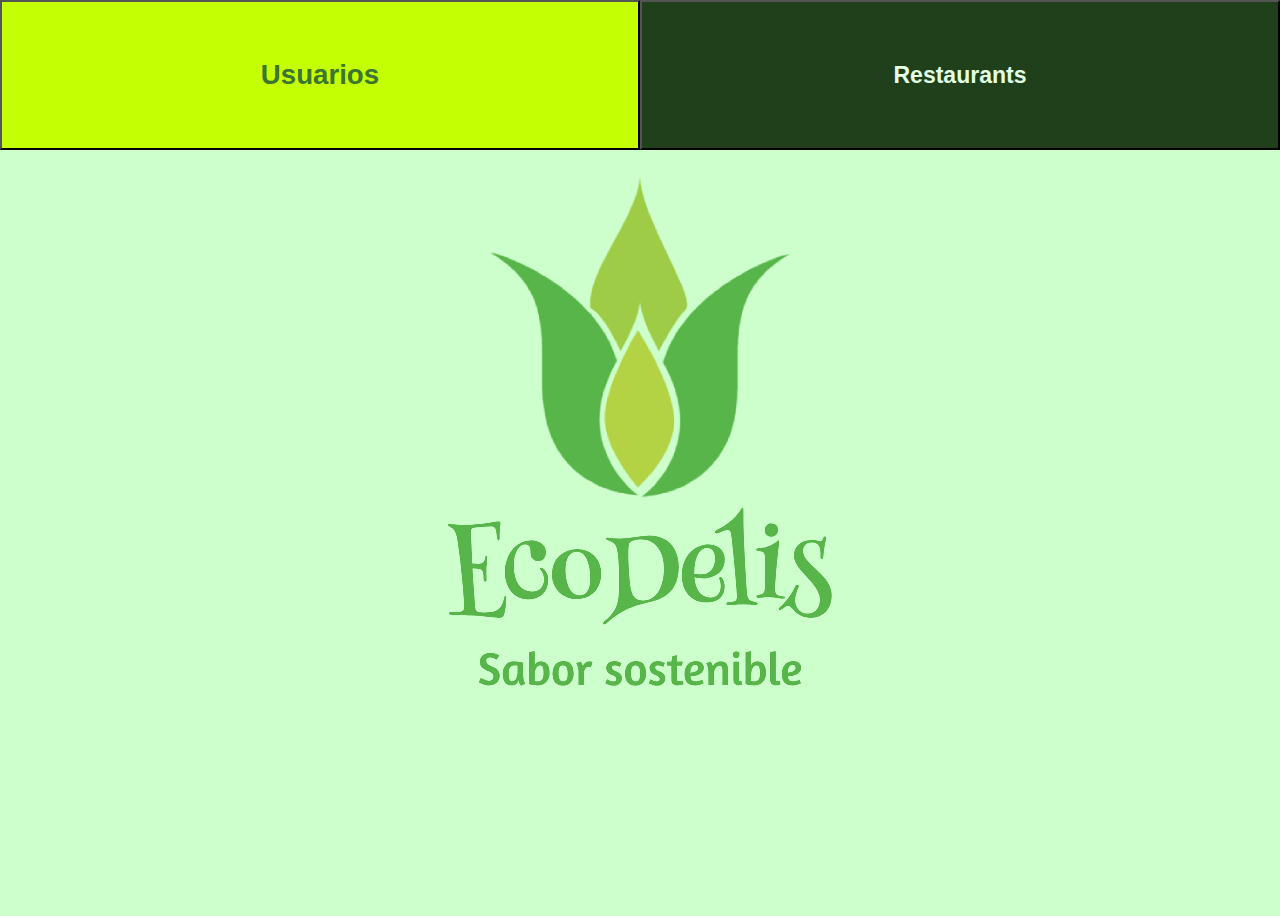
<file: src/main/resources/templates/Index.html>
<!DOCTYPE html>
<html lang="en" xmlns:th="http://www.thymeleaf.org">
<head>
    <meta charset="UTF-8">
    <meta name="viewport" content="width=device-width, initial-scale=1.0">
    <link rel="stylesheet" href="../static/css/index.css">
    <link rel="stylesheet" href="../static/css/footer.css">
    <title>Inicio</title>
</head>
<body>
<section class="contGrandeHome">
    <div class="contVideo" id="contVideo">
        <img src="../static/img/BannerFinal.jpg" alt="" class="video">
    </div>
    <div class="contBotones">
        <button class="btnHome soyUsuario" onclick="window.location.href='HomeUsuarios.html'">Usuarios</button>
        <button class="btnHome soyRestaurant" onclick="window.location.href='HomeRestaurantes.html'">Restaurants</button>
    </div>
</section>
<script>
    /* Agregar la clase 'show' después de que se haya cargado el DOM */
    document.addEventListener('DOMContentLoaded', function() {
        var contVideo = document.getElementById('contVideo');
        contVideo.classList.add('show');
    });
</script>
<!--<script src="./JavaScript/scriptChatbot.js"></script>-->
<!--<script src="./JavaScript/acciones.js"></script>-->
</body>
</html>
</file>
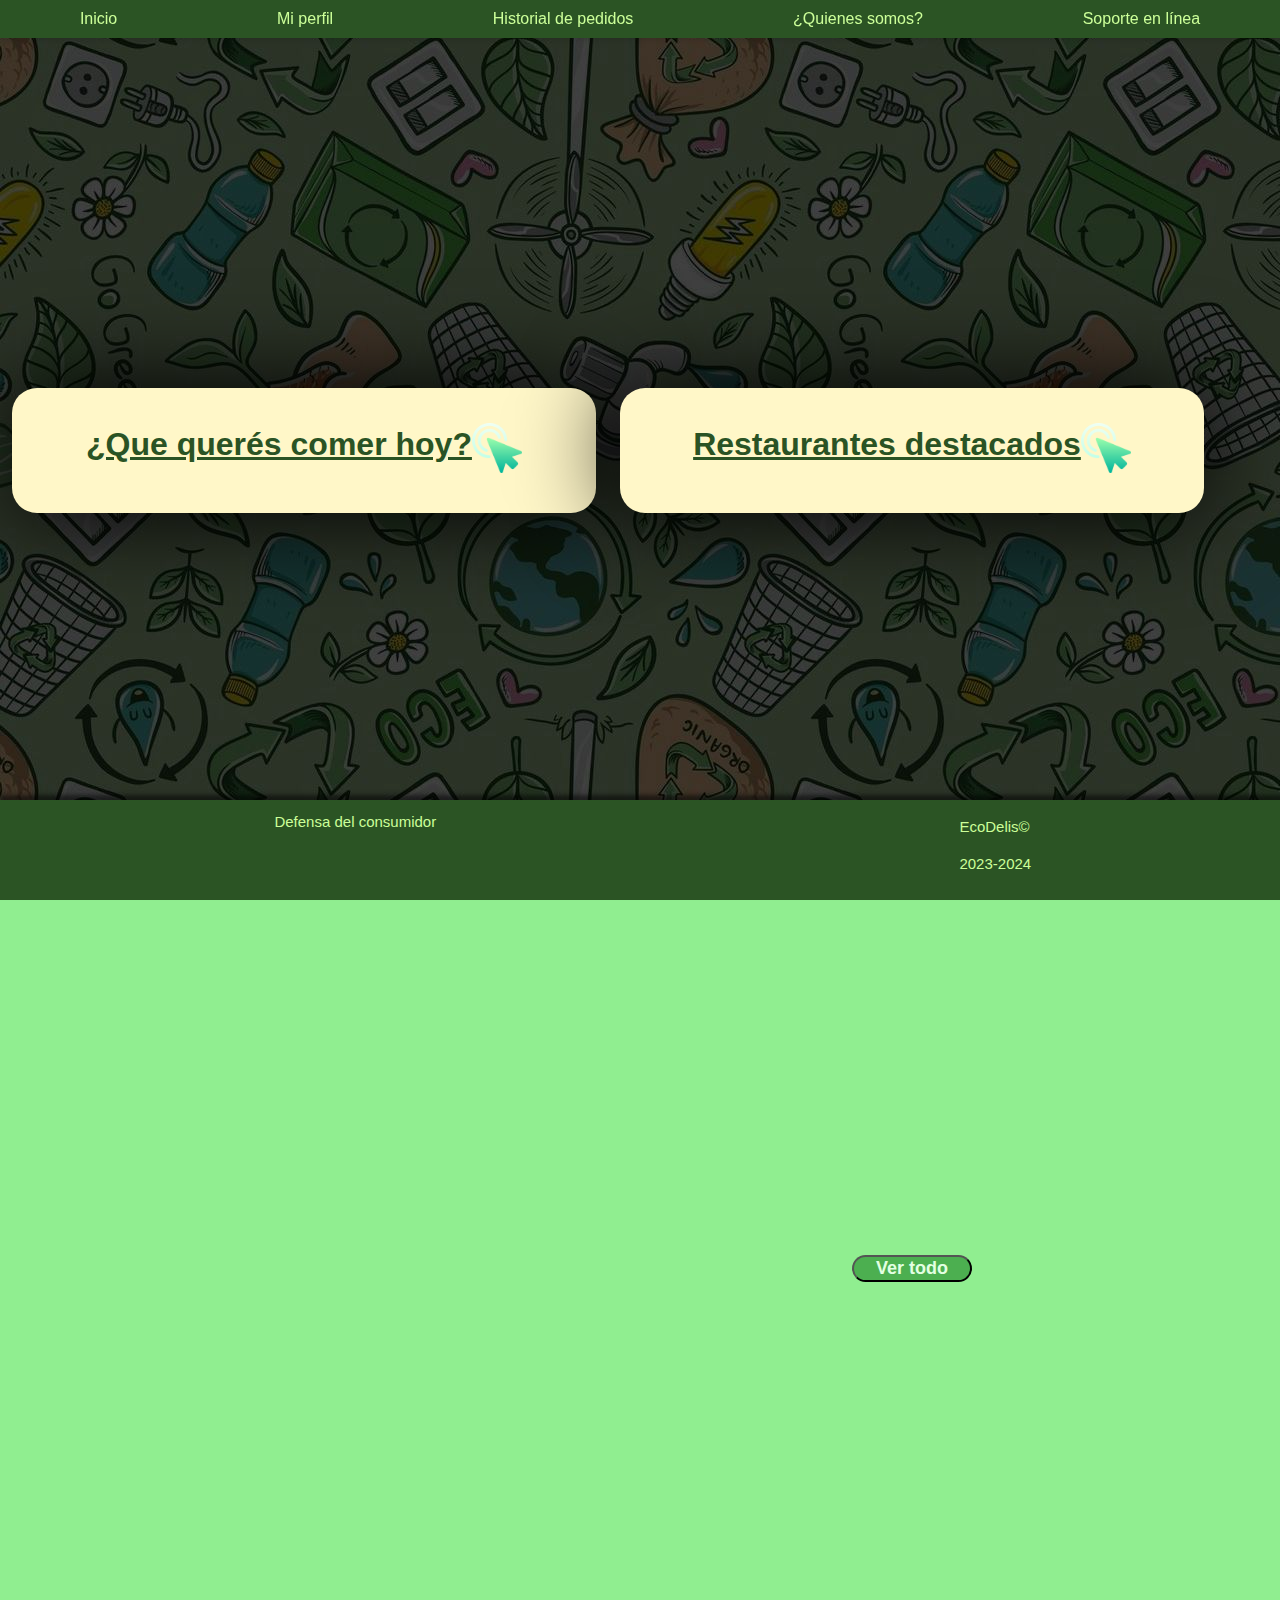
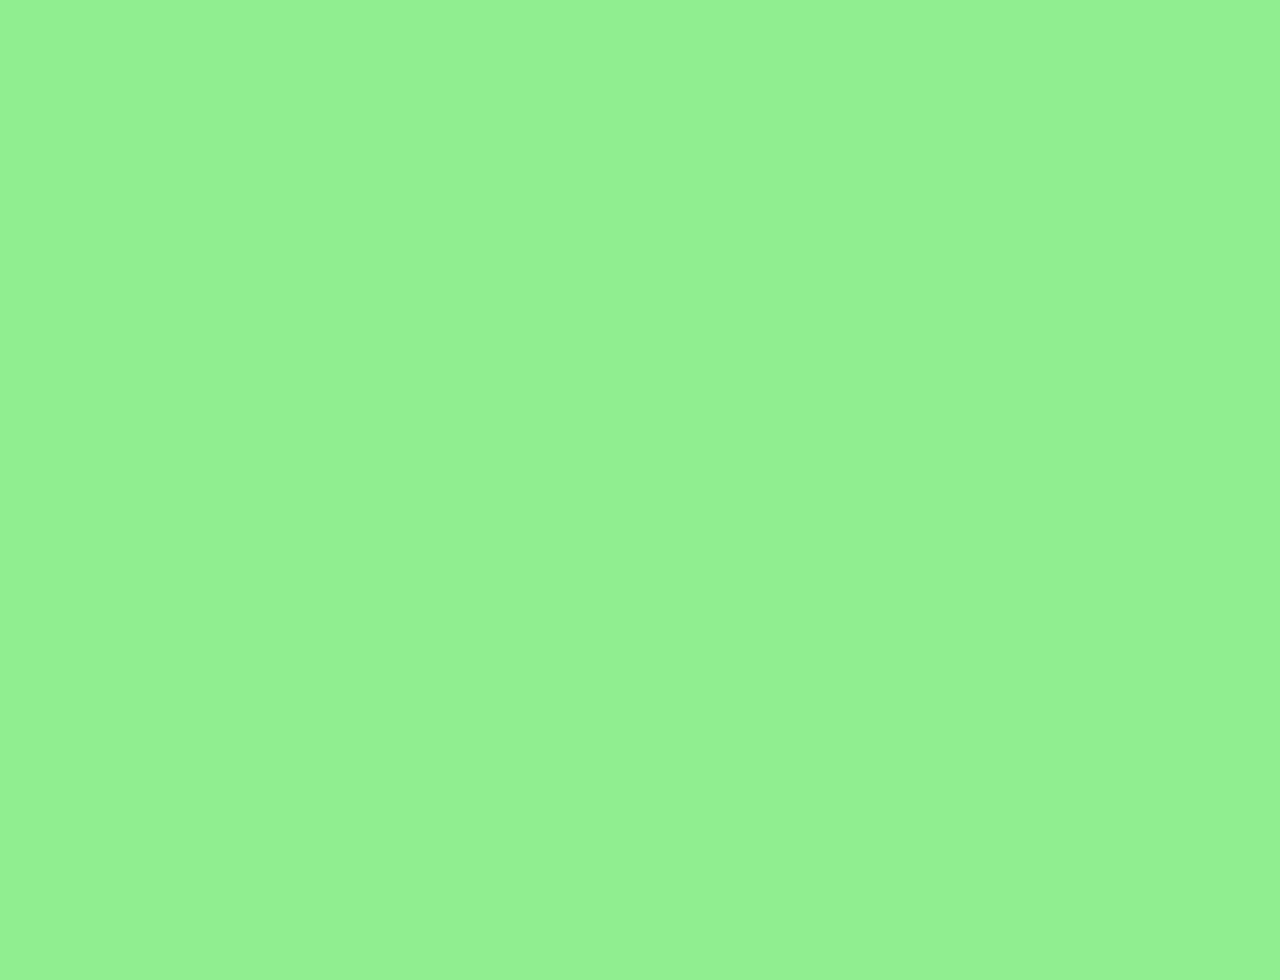
<file: src/main/resources/templates/HomeUsuarios.html>
<!DOCTYPE html>
<html lang="en" xmlns:th="http://www.thymeleaf.org">
<head>
    <meta charset="UTF-8">
    <meta name="viewport" content="width=device-width, initial-scale=1.0">
    <link rel="stylesheet" href="../static/css/HomeUsuarios.css">
    <link rel="stylesheet" href="../static/css/footer.css">
    <link rel="stylesheet" href="../static/css/header.css">
    <title>Inicio</title>
</head>
<body id="b">
    <main>
        <header style="position: fixed; top: 0; box-shadow: rgba(0, 0, 0, 0.5) 0 5px 4px;">
            <div id="header">
                <ul class="nav" id="nave">
                    <li><a href="Index.html">Inicio</a></li>
                    <li><a href="">Mi perfil</a>
                        <ul>
                            <li><a href="DetallesUsuario.html">Ver información</a></li>
                            <li><a href="ModificacionUsuarios.html">Modificar información</a></li>
                        </ul>
                    </li>
                    <li><a href="HistorialPedidos.html">Historial de pedidos</a></li>
                    <li><a href="QuienesSomosUsuario.html">¿Quienes somos?</a></li>
                    <li><a href="SoporteEnLinea.html">Soporte en línea</a></li>
                </ul>
            </div>
        </header>
        <section class="org" id="or">

            <article id="banner" class="contenedorTopRestaurants">
                <div class="tit">
                    <p class="tituloBanner" style="color:#2a5324" onclick="mostrarSectorComidas();">¿Que querés comer hoy?</p>
                    <img class="puntero" src="../static/img/Iconos/Click.png" onclick="mostrarSectorComidas();" alt="">
                </div>
                
                <article id="carrouselComidas" style="visibility: hidden;">
                    <div class="carrouselComidas">
                        <div class="itemCarrouselComidas">
                            <img src="../static/img/Comidas/carne.jpg" class="imagenCarrousel" alt="Carnes">
                            <p>Carnes</p>
                            <a href="ResultadoBusqueda.html">
                                <button class="botonBusqueda" type="button" id="btnBusquedaCarnes">Buscar</button>
                            </a>
                        </div>
                        <div class="itemCarrouselComidas">
                            <img src="../static/img/Comidas/comida rapida.jpg" class="imagenCarrousel" alt="Comida Rápida">
                            <p>Comida Rápida</p>
                            <a href="ResultadoBusqueda.html">
                                <button class="botonBusqueda" type="button" id="btnBusquedaComidaRapida">Buscar</button>
                            </a>
                        </div>
                        <div class="itemCarrouselComidas">
                            <img src="../static/img/Comidas/pastas.jpg" class="imagenCarrousel" alt="Pastas">
                            <p>Pastas</p>
                            <a href="ResultadoBusqueda.html">
                                <button class="botonBusqueda" type="button" id="btnBusquedaPastas">Buscar</button>
                            </a>
                        </div>
                        <div class="itemCarrouselComidas">
                            <img src="../static/img/Comidas/pollo.jpg" class="imagenCarrousel" alt="Pollo">
                            <p>Rotisería</p>
                            <a href="ResultadoBusqueda.html">
                                <button class="botonBusqueda" type="button" id="btnBusquedaRotiseria">Buscar</button>
                            </a>
                        </div>
                        <div class="itemCarrouselComidas">
                            <img src="../static/img/Comidas/Desayuno2.jpg" class="imagenCarrousel" alt="Desayuno y Merienda">
                            <p>Desayuno y merienda</p>
                            <a href="ResultadoBusqueda.html">
                                <button class="botonBusqueda" type="button" id="btnBusquedaDesayunoYMerienda1">Buscar</button>
                            </a>
                        </div>
                        <div class="itemCarrouselComidas">
                            <img src="../static/img/Comidas/empanadas.jpg" class="imagenCarrousel" alt="Desayuno y Merienda">
                            <p>Empanadas</p>
                            <a href="ResultadoBusqueda.html">
                                <button class="botonBusqueda" type="button" id="btnBusquedaDesayunoYMerienda2">Buscar</button>
                            </a>
                        </div>
                        <div class="itemCarrouselComidas">
                            <img src="../static/img/Comidas/panaderia.jpg" class="imagenCarrousel" alt="Desayuno y Merienda">
                            <p>Panadería</p>
                            <a href="ResultadoBusqueda.html">
                                <button class="botonBusqueda" type="button" id="btnBusquedaDesayunoYMerienda3">Buscar</button>
                            </a>
                        </div>
                        <div class="itemCarrouselComidas">
                            <img src="../static/img/Comidas/pizza.jpg" class="imagenCarrousel" alt="Desayuno y Merienda">
                            <p>Pizza</p>
                            <a href="ResultadoBusqueda.html">
                                <button class="botonBusqueda" type="button" id="btnBusquedaDesayunoYMerienda4">Buscar</button>
                            </a>
                        </div>
                        <div class="itemCarrouselComidas">
                            <img src="../static/img/Comidas/sandwich.jpg" class="imagenCarrousel" alt="Desayuno y Merienda">
                            <p>Sandwichería</p>
                            <a href="ResultadoBusqueda.html">
                                <button class="botonBusqueda" type="button" id="btnBusquedaDesayunoYMerienda5">Buscar</button>
                            </a>
                        </div>
                        <div class="itemCarrouselComidas">
                            <img src="../static/img/Comidas/india.jpg" class="imagenCarrousel" alt="Desayuno y Merienda">
                            <p>Comida india</p>
                            <a href="ResultadoBusqueda.html">
                                <button class="botonBusqueda" type="button" id="btnBusquedaDesayunoYMerienda6">Buscar</button>
                            </a>
                        </div>
                        <div class="itemCarrouselComidas">
                            <img src="../static/img/Comidas/mariscos.png" class="imagenCarrousel" alt="Desayuno y Merienda">
                            <p>Mariscos</p>
                            <a href="ResultadoBusqueda.html">
                                <button class="botonBusqueda" type="button" id="btnBusquedaDesayunoYMerienda7">Buscar</button>
                            </a>
                        </div>
                        <div class="itemCarrouselComidas">
                            <img src="../static/img/Comidas/oriental.png" class="imagenCarrousel" alt="Desayuno y Merienda">
                            <p>Comida Oriental</p>
                            <a href="ResultadoBusqueda.html">
                                <button class="botonBusqueda" type="button" id="btnBusquedaDesayunoYMerienda8">Buscar</button>
                            </a>
                        </div>
                        <div class="itemCarrouselComidas">
                            <img src="../static/img/Comidas/mexicana.jpg" class="imagenCarrousel" alt="Desayuno y Merienda">
                            <p>Comida mexicana</p>
                            <a href="ResultadoBusqueda.html">
                                <button class="botonBusqueda" type="button" id="btnBusquedaDesayunoYMerienda9">Buscar</button>
                            </a>
                        </div>
                        <div class="itemCarrouselComidas">
                            <img src="../static/img/Comidas/parrilla.jpg" class="imagenCarrousel" alt="Desayuno y Merienda">
                            <p>Parrilla</p>
                            <a href="ResultadoBusqueda.html">
                                <button class="botonBusqueda" type="button" id="btnBusquedaDesayunoYMerienda10">Buscar</button>
                            </a>
                        </div>
                        <div class="itemCarrouselComidas">
                            <img src="../static/img/Comidas/pescaderia.png" class="imagenCarrousel" alt="Desayuno y Merienda">
                            <p>Pescadería</p>
                            <a href="ResultadoBusqueda.html">
                                <button class="botonBusqueda" type="button" id="btnBusquedaDesayunoYMerienda11">Buscar</button>
                            </a>
                        </div>
                        <div class="itemCarrouselComidas">
                            <img src="../static/img/Comidas/sin gluten.jpg" class="imagenCarrousel" alt="Desayuno y Merienda">
                            <p>Sin glúten</p>
                            <a href="ResultadoBusqueda.html">
                                <button class="botonBusqueda" type="button" id="btnBusquedaDesayunoYMerienda12">Buscar</button>
                            </a>
                        </div>
                        <div class="itemCarrouselComidas">
                            <img src="../static/img/Comidas/sushi.png" class="imagenCarrousel" alt="Desayuno y Merienda">
                            <p>Sushi</p>
                            <a href="ResultadoBusqueda.html">
                                <button class="botonBusqueda" type="button" id="btnBusquedaDesayunoYMerienda13">Buscar</button>
                            </a>
                        </div>
                        <div class="itemCarrouselComidas">
                            <img src="../static/img/Comidas/vegana.png" class="imagenCarrousel" alt="Desayuno y Merienda">
                            <p>Vegetariana y vegana</p>
                            <a href="ResultadoBusqueda.html">
                                <button class="botonBusqueda" type="button" id="btnBusquedaDesayunoYMerienda14">Buscar</button>
                            </a>
                        </div>
                    </div>
                    <button id="verTodoComidas" class="verTodo">Ver todo</button>
                </article>
            </article>

            <article id="Restaurantes" class="contenedorTopRestaurants">
                <div class="tit">
                    <p class="tituloBanner" onclick="mostrarSectorRestaurantes();">Restaurantes destacados</p>
                    <img class="puntero" src="../static/img/Iconos/Click.png" onclick="mostrarSectorRestaurantes();" alt="">
                </div>
                <section id="sectorCarrousel" class="carrouselRestaurants" style="visibility: hidden;">
                    <div class="card">
                        <div class="img">
                            <img src="../static/img/Comidas/carne.jpg" alt="" draggable="false">
                        </div>
                        <h2>Ejemplo 1</h2>
                    </div>
                    <div class="card">
                        <div class="img">
                            <img src="../static/img/Comidas/carne.jpg" alt="" draggable="false">
                        </div>
                        <h2>Ejemplo 2</h2>
                    </div>
                    <div class="card">
                        <div class="img">
                            <img src="../static/img/Comidas/carne.jpg" alt="" draggable="false">
                        </div>
                        <h2>Ejemplo 3</h2>
                    </div>
                    <div class="card">
                        <div class="img">
                            <img src="../static/img/Comidas/carne.jpg" alt="" draggable="false">
                        </div>
                        <h2>Ejemplo 4</h2>
                    </div>
                    <div class="card">
                        <div class="img">
                            <img src="../static/img/Comidas/carne.jpg" alt="" draggable="false">
                        </div>
                        <h2>Ejemplo 5</h2>
                    </div>
                    <div class="card">
                        <div class="img">
                            <img src="../static/img/Comidas/carne.jpg" alt="" draggable="false">
                        </div>
                        <h2>Ejemplo 6</h2>
                    </div>
                    <div class="card">
                        <div class="img">
                            <img src="../static/img/Comidas/carne.jpg" alt="" draggable="false">
                        </div>
                        <h2>Ejemplo 7</h2>
                    </div>
                    <div class="card">
                        <div class="img">
                            <img src="../static/img/Comidas/carne.jpg" alt="" draggable="false">
                        </div>
                        <h2>Ejemplo 8</h2></div>
                    <div class="card">
                        <div class="img">
                            <img src="../static/img/Comidas/carne.jpg" alt="" draggable="false">
                        </div>
                        <h2>Ejemplo 9</h2>
                    </div>
                    <div class="card">
                        <div class="img">
                            <img src="../static/img/Comidas/carne.jpg" alt="" draggable="false">
                        </div>
                        <h2>Ejemplo 10</h2>
                    </div>
                </section>
                <button id="verTodoRestaurants" class="verTodo">Ver todo</button>
            </article>

        </section>

        <footer id="foot" style="position: fixed; bottom: 0; box-shadow: rgba(0, 0, 0, 0.5) 0 -5px 4px;">
            <div class="filaFooter">
                <div class="footerColumn">
                    <a href="https://www.argentina.gob.ar/economia/comercio/defensadelconsumidor" class="textoFooterSinTitulo" target="_blank">Defensa del consumidor</a>
                </div>
                <div class="footerColumn">
                    <p class="textoFooter">EcoDelis&copy;</p><p class="textoFooter">2023-2024</p>
                </div>
            </div>
        </footer>
        <!--<div class="chatbot-toggler">-->
        <!--    <button class="abrirChatbot">A</button>-->
        <!--    <button class="cerrarChatbot">X</button>-->
        <!--</div>-->
        <!--<div class="chatbot">-->
        <!--    <header>-->
        <!--        <h2>Chatbot</h2>-->
        <!--        <button class="close-btn">X</button>-->
        <!--    </header>-->
        <!--    <ul class="chatbox">-->
        <!--        <li class="chat incoming">-->
        <!--            <p>Hola! <br> ¿Como puedo ayudarte?</p>-->
        <!--        </li>-->
        <!--        <li class="chat outcoming">-->

        <!--        </li>-->
        <!--    </ul>-->
        <!--    <div class="chat-input">-->
        <!--        <textarea class="textoAEnviarChat" placeholder="Enter a message..." required></textarea>-->
        <!--        <button class="enviarMensajeChat">&#10147</button>-->
        <!--    </div>-->
        <!--</div>-->
        <!--<script src="./JavaScript/scriptChatbot.js"></script>-->
        <!--<script src="./JavaScript/accionesHomeUsuarios.js" defer></script>-->
    </main>
    <script>
        const footer = document.getElementById("foot");
        const b = document.getElementById("b");
        const contenedor = document.getElementById("or");
        const sectorComidas = document.getElementById("carrouselComidas");
        const sectorRestaurantes = document.getElementById("Restaurantes");
        const sectorCarrousel = document.getElementById("sectorCarrousel");
        const banner = document.getElementById("banner");
        let sectorRestaurantesVisible = false;
        let sectorComidasVisible = false;

        // Asegúrate de que el div tenga la propiedad transition configurada en su CSS
        document.addEventListener('DOMContentLoaded', function() {
            banner.style.transition = 'height 2s, width 4s';
            sectorRestaurantes.style.transition = 'height 2s, width 4s';
        });

        function mostrarSectorComidas() {
            if(!sectorComidasVisible){
                footer.style.position='relative';
                contenedor.style.marginTop='5%';
                contenedor.style.marginBottom='2.5%';
                banner.style.marginTop='25%';
                banner.style.width='70%';
                sectorRestaurantes.style.width='25%';
                sectorRestaurantes.style.height='125px';

                banner.style.height='fit-content';
                sectorCarrousel.style.visibility='hidden';
                sectorComidasVisible=true;
                sectorComidas.style.visibility='visible';
                sectorRestaurantesVisible=false;
                b.style.overflow='visible';
            } else {
                footer.style.position='fixed';
                contenedor.style.marginTop='0';
                banner.style.marginTop='0';
                contenedor.style.marginBottom='0';
                sectorComidasVisible=false;
                banner.style.width='48%';
                sectorRestaurantes.style.width='48%';
                banner.style.height='125px';
                sectorComidas.style.visibility='hidden';
                b.style.overflow='hidden';
            }
        }

        function mostrarSectorRestaurantes() {
            if(!sectorRestaurantesVisible){
                footer.style.position='fixed';
                contenedor.style.marginTop='5%';
                banner.style.marginTop='0';
                contenedor.style.marginBottom='2.5%';
                sectorRestaurantes.style.height='fit-content';
                sectorRestaurantes.style.width='60%';
                banner.style.width='25%';
                sectorRestaurantesVisible=true;
                sectorCarrousel.style.visibility='visible';
                sectorComidasVisible=false;
                banner.style.height='125px';
                sectorComidas.style.visibility='hidden';
                b.style.overflow='hidden';
            } else {
                footer.style.position='fixed';
                contenedor.style.marginTop='0';
                contenedor.style.marginBottom='0';
                sectorRestaurantesVisible=false;
                banner.style.width='48%';
                sectorRestaurantes.style.width='48%';
                sectorRestaurantes.style.height='125px';
                sectorCarrousel.style.visibility='hidden';
                b.style.overflow='hidden';
            }
        }

    </script>
</body>
</html>
</file>
<file: src/main/resources/static/css/index.css>
body {
    background-color: #cdffcc;
    height: 100vh;
    font-size: calc(14px + (26 - 14) * ((100vw - 300px) / (1600 - 300)));
    font-family: "DM Mono", monospace;
    font-weight: 300;
    overflow: hidden;
    color: white;
    text-align: center;
}

.contGrandeHome{
    position: relative;
    display: flex;
    flex-direction: column;
    width: 100%;
    height: 100%;
    align-items: center;
    justify-content: center;
}

#carrouselComidas{
    display: flex;
  flex-direction: column;
  align-items: center;
}

.contVideo {
    opacity: 0; /* Inicialmente oculto */
    transition: opacity 2.5s ease-in-out; /* Transición de opacidad durante 1 segundo */
}

.contVideo.show {
    opacity: 1; /* Mostrar cuando tenga la clase 'show' */
}

.contBotones{
    position: fixed;
    top: 0;
    left: 0;
    display: flex;
    flex-direction: row;
    align-items: center;
    width: 100%;
}

.btnHome{
    width: 50%;
    height: 150px;
    font-size: 100%;
    font-weight: bold;
    transition: all 0.3s ease; /* Agregado para hacer la transición suave */
}

.soyUsuario{
    background-color: #1f401a;
    color:#e2ffe2;
}

.soyRestaurant{
    background-color: #1f401a;
    color: #e2ffe2;
}

.soyUsuario:hover{
    background-color: #C4FF03;
    color: #3a7531;
    cursor: pointer;
    font-size: 120%; /* Cambiado el tamaño de la fuente al pasar el mouse */
}

.soyRestaurant:hover{
    background-color: #9DFF7F;
    color:#186600;
    cursor: pointer;
    font-size: 120%;
}
</file>
<file: src/main/resources/static/css/footer.css>
footer {
    background-color: #2b5424;
    color: rgb(204, 255, 153);
    width: 100%;
    padding: 1% 1% 1% 1%;
    box-shadow: rgba(0, 0, 0, 0.1) 0 -2px 4px;
    align-items: center;
    z-index: 1000; /* Asegurar que el footer esté por encima de todo */
}
.filaFooter{
    background-color: #2b5424;
    display:flex;
    flex-direction:row;
    justify-content:space-around;
}

.footerAbajo{
    background-color: #2b5424;
    display: flex;
    flex-direction: row;
    color: rgb(204, 255, 153);
    justify-content: space-around;
    height: fit-content;
    width: 100%;
    margin-top: 0;
    padding: 1% 1% 1% 1%;
    align-items: center;
}

.footerColumn{
    text-align: start;
    justify-content: start;
    display: flex;
    flex-direction: column;
    align-items: start;
}

.textoFooter{
    color: rgb(204, 255, 153);
    margin-top: 5px;
    text-decoration: none;
    font-size: 15px;
}

.textoFooterSinTitulo{
    color: rgb(204, 255, 153);
    margin-bottom: 15px;
    text-decoration: none;
    font-size: 15px;
}

.tituloFooter{
    margin-bottom: 15px;
    font-size: 18px;
    color:rgb(204, 255, 153);
}

.contFooter{
    display: flex;
    flex-direction: column;
}
</file>
<file: src/main/resources/static/css/HomeUsuarios.css>
body {
    padding: 0;
    margin: 0;
    background-color: lightgreen;
    font-family: sans-serif;
    overflow: hidden;
    width: 100%;
    height: auto; /* Ajusta la altura según el contenido */
    min-height: 100vh; /* Asegura que el body tenga al menos la altura de la ventana */
    background-image: url("../img/a.jpg");
    background-attachment: fixed; /* Fija la imagen de fondo al viewport */
}

#carrouselComidas{
    display: flex;
    flex-direction: column;
    align-items: center;
}

.bannerHome {
    height: 125px;
    border-radius: 25px;
    text-align: center;
    box-shadow: 0 0 100px rgba(0, 0, 0, 1);
    width: 48%;
    display: flex;
    flex-direction: column;
    justify-content: space-around;
    font-size: small;
    background-color: #FFF7C8FF;
    color: #2a5324;
    font-weight: bold;
    align-items: center;
}

.contenedorTopRestaurants{
    box-shadow: 0 0 100px rgba(0, 0, 0, 1);
    width: 48%;
    background-color: #FFF7C8FF;
    height: 125px;
    border-radius: 25px;
    display: flex;
    flex-direction: column;
    align-items: center;
    transition: width 2s, height 2s, transform 2s;
}

#banner, #sectorRestaurantes {
    transition: height 2s;
}

.tit{
    display: flex;
    flex-direction: row;
    justify-content: center;
    align-items: flex-end;
}

.tituloBanner{
    color: #2a5324;
    font-size: xx-large;
    text-decoration: underline;
    font-weight: bold;
    text-align: center;
    margin-top: 10px;
    margin-bottom: 10px;
}

.puntero{
    width: 50px;
    height: 50px;
    margin-top: 35px;
    cursor: pointer;
}

.itemCarrouselComidas {
    display: flex;
    align-items: center;
    border-width: 2px;
    background-color: white;
    margin-left: 1%;
    margin-top: 1%;
    height: 200px;
    width: 180px;
    transition: transform 0.3s ease;
    border-radius: 15px;
    box-shadow: 0 0 100px rgba(189, 178, 120, 100);
    align-content: center;
    flex-direction: column;
    justify-content: center;
    padding: 1%;
}

.carrouselComidasCont{
    display: flex;
    flex-direction: column;
    margin-top: 10px;
    width: 100%;
    justify-content: center;
    align-items: center;
}

.itemCarrouselComidas:hover {
    transform: scale(1.15); /* Aumenta ligeramente el tamaño en un 5% */
    border-radius: 25px;
}

.botonBusqueda:hover{
    background-color: lightgreen;
}

.carrouselComidas{
    margin-top: 10px;
    display: flex;
    flex-direction: row;
    flex-wrap: wrap;
    width: 100%;
    justify-content: center;
    align-items: center;
}

.imagenCarrousel {
    width: 100px;
    height: 100px;
    margin-top: 15px;
    border-radius: 15%;
    border-bottom: outset;
}

.botonBusqueda {
    background-color: #CCFF99;
    border-bottom: outset;
    margin-top: 5px;
    color: #2a5324;
    width: 70px;
    font-size: small;
    border-radius: 10px;
    height: 30px;
    font-weight: bold;
}

.verTodo{
    margin-bottom: 50px;
    width: 120px;
    height: 40px;
    background-color: #4caf50;
    color:#e2ffe2;
    font-size: large;
    font-weight: bold;
    border-radius: 15px;
    margin-top: 50px;
}

.verTodo:hover {
    background-color: #CCFF99;
    color: #1f401a;
    cursor: pointer;
}

.carrouselRestaurants{
    margin-top: 10px;
    display: flex;
    flex-direction: row;
    flex-wrap: wrap;
    width: 98%;
    justify-content: center;
    align-items: center;
}

.flechaCarrouselIzquierda{
    transform: rotate(180deg);
}

.wrapper{
    width: 85%;
    margin-top: 25px;
}

.wrapper .carousel {
    display : grid;
    grid-auto-flow : column;
    grid-auto-columns : calc((100% / 7) - 12px);
    gap : 5px;
    overflow-x : auto;
    scroll-snap-type : x mandatory;
    scroll-behavior : smooth;
}

.carousel.dragging{
    scroll-snap-type: none;
    scroll-behavior: auto;
}

.carousel.no-transition{
    scroll-behavior: auto;
}

.carousel::-webkit-scrollbar{
    display: none;

}

.card .img img{
    width: 90px;
    height: 90px;
    object-fit: cover;
    border-radius: 50%;
    border: 4px solid #b9fab9;
}

.card h2{
    font-weight: 500;
    font-size: 1.16rem;
    margin: 5px 0 5px;
}

.card{
    background-color: #CCFFCC;
    border-radius: 10px;
    height: 175px;
    width: 150px;
    display: flex;
    align-items: center;
    justify-content: center;
    flex-direction: column;
    margin-bottom: 1%;
    margin-left: 1%;
}

.card .img {
    background: greenyellow;
    height: 100px;
    width: 100px;
    border-radius: 50%;
}

.carousel .dragging .card{
    cursor: grab;
    user-select: none;
}

.org {
    display: flex;
    flex-direction: row;
    width: 95%;
    align-content: center;
    align-items: center;
    justify-content: space-around;
}

main{
    display: flex;
    flex-direction: column;
    height: 100vh;
    width: 100%;
    z-index: -1;
    align-items: flex-start;
    justify-content: center;
}
</file>
<file: src/main/resources/static/css/header.css>
ul, ol {
    list-style: none;
    padding: 0;
    margin: 0;
}

.nav {
    display: flex;
    flex-direction: row;
    flex-wrap: nowrap;
    justify-content: space-around;
    align-items: center;
    position: fixed;
    background: #2b5424;
    box-shadow: rgba(0, 0, 0, 0.1) 0px 2px 4px;
    top: 0px;
    z-index: 2;
    width: 100%;
}

.nav li {
    flex: 0 0 auto;
    position: relative;
}

.nav li a:hover {
    font-weight: bold;
    font-size: 20px;
}

.nav li ul {
    display: none;
    position: absolute;
    min-width: 140px;
    background-color:#2b5424;
    z-index: 2;
    left: 0;
}

.nav li:hover > ul {
    display: block;
}

.nav li a {
    font-size: 16px;
    padding: 10px 15px;
    display: block;
    color: rgb(204, 255, 153);
    text-decoration: none;
}

.isotipo{
    width: 50px;
    height: 50px;
}
</file>
